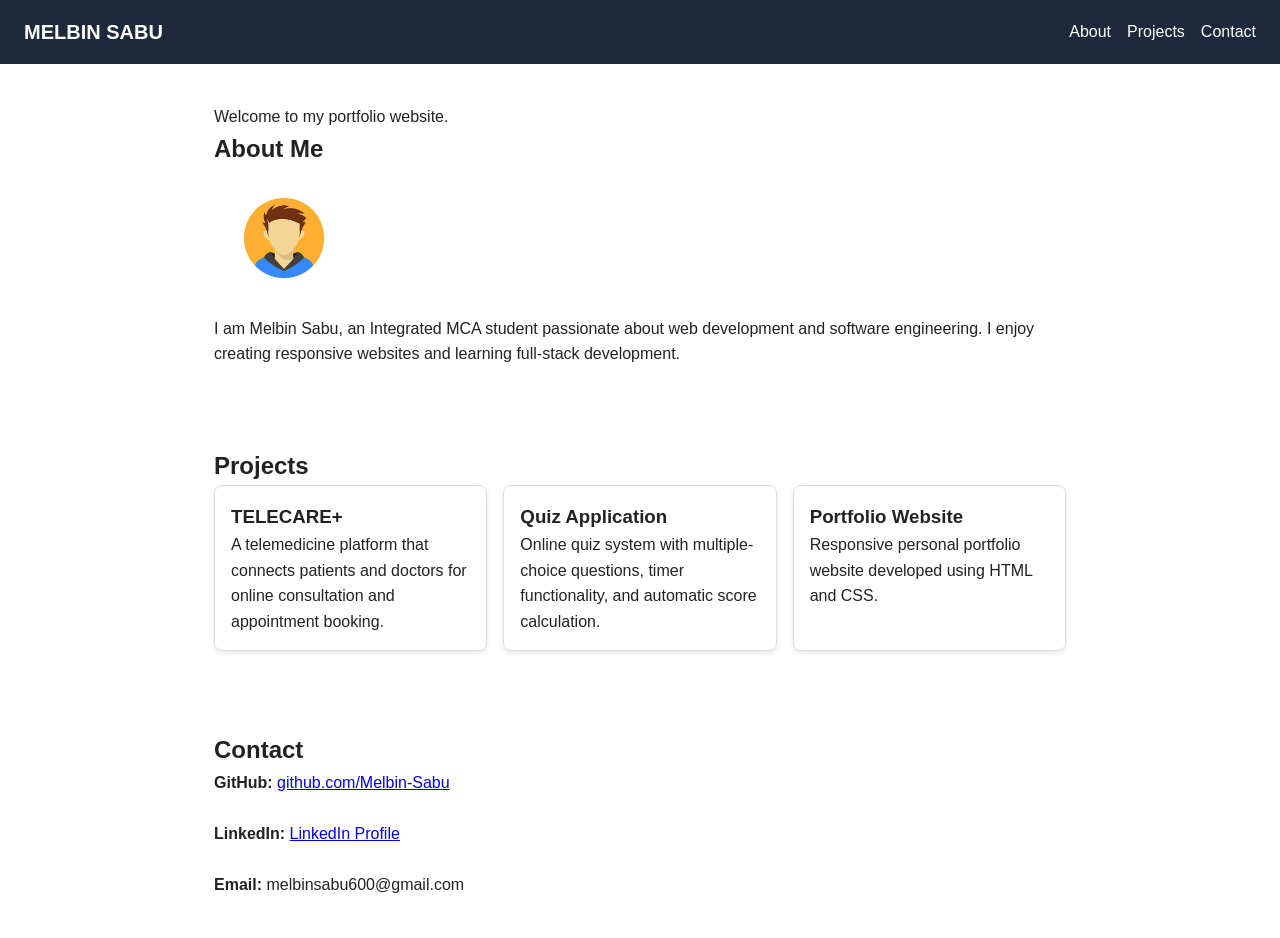
<file: index.html>
<!DOCTYPE html>
<html lang="en">
<head>
    <meta charset="UTF-8">
    <meta name="viewport" content="width=device-width, initial-scale=1.0">
    <title>Melbin Sabu Portfolio</title>

    <link rel="stylesheet" href="style.css">
</head>

<body>

    <!-- Navbar -->
     
    <header class="navbar">
        <h1 class="logo">MELBIN SABU</h1>

        <nav class="nav-links">
            <a href="#about">About</a>
            <a href="#projects">Projects</a>
            <a href="#contact">Contact</a>
        </nav>
    </header>

    <!-- About Section -->
    <section id="about" class="section">
        <p>Welcome to my portfolio website.</p>

        <h2>About Me</h2>

        <img src="photo.jpg"
             alt="Melbin Sabu"
             width="100"
             height="100"
             style="border-radius:50%; margin:20px ;">

        <p>
            I am Melbin Sabu, an Integrated MCA student passionate about
            web development and software engineering. I enjoy creating
            responsive websites and learning full-stack development.
        </p>

    </section>

    <!-- Projects Section -->
    <section id="projects" class="section">

        <h2>Projects</h2>

        <div class="cards">

            <div class="card">
                <h3>TELECARE+</h3>
                <p>
                    A telemedicine platform that connects patients and doctors
                    for online consultation and appointment booking.
                </p>
            </div>

            <div class="card">
                <h3>Quiz Application</h3>
                <p>
                    Online quiz system with multiple-choice questions,
                    timer functionality, and automatic score calculation.
                </p>
            </div>

            <div class="card">
                <h3>Portfolio Website</h3>
                <p>
                    Responsive personal portfolio website developed
                    using HTML and CSS.
                </p>
            </div>

        </div>

    </section>

    <!-- Contact Section -->
    <section id="contact" class="section">

        <h2>Contact</h2>

        <p>
            <strong>GitHub:</strong>
            <a href="https://github.com/Melbin-Sabu" target="_blank">
                github.com/Melbin-Sabu
            </a>
        </p>

        <br>

        <p>
            <strong>LinkedIn:</strong>
            <a href="https://www.linkedin.com/in/melbin-sabu-588348314/" target="_blank">
                LinkedIn Profile
            </a>
        </p>

        <br>

        <p>
            <strong>Email:</strong>
            melbinsabu600@gmail.com
        </p>

    </section>

</body>
</html>
</file>
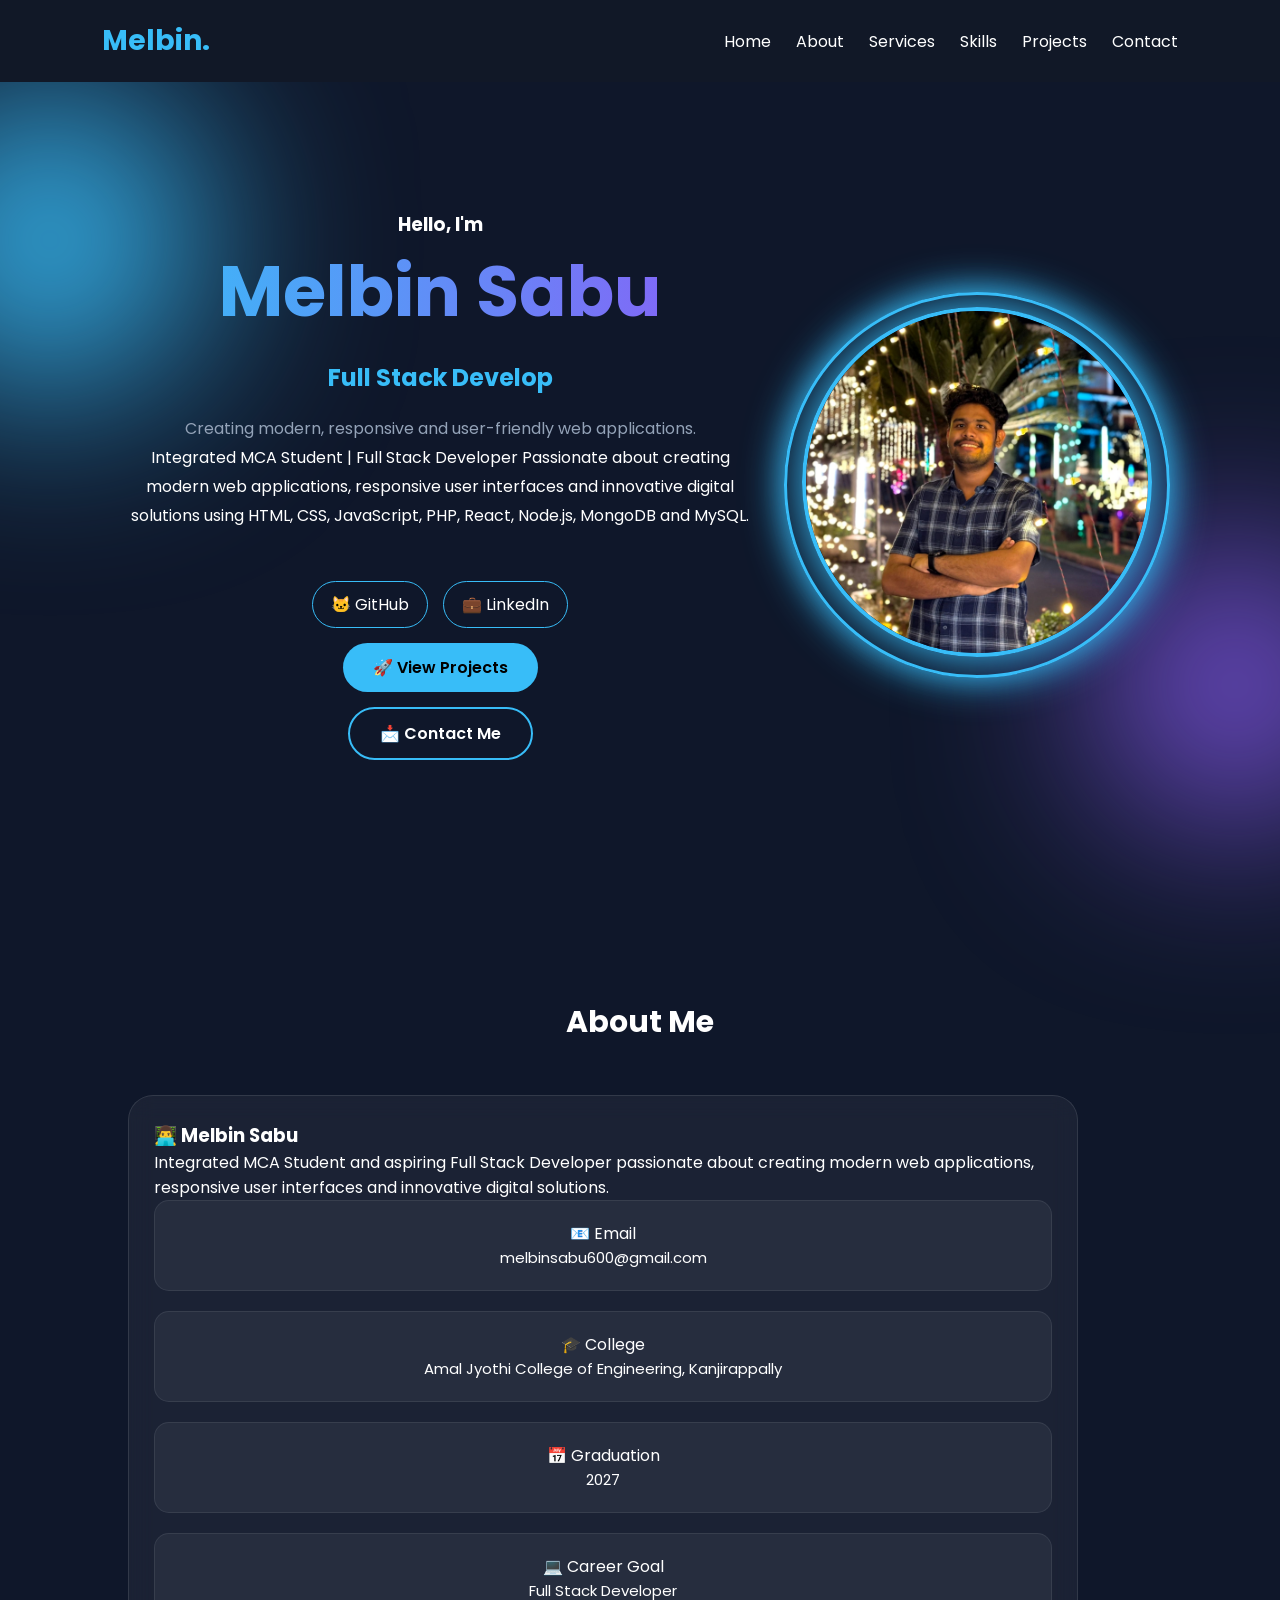
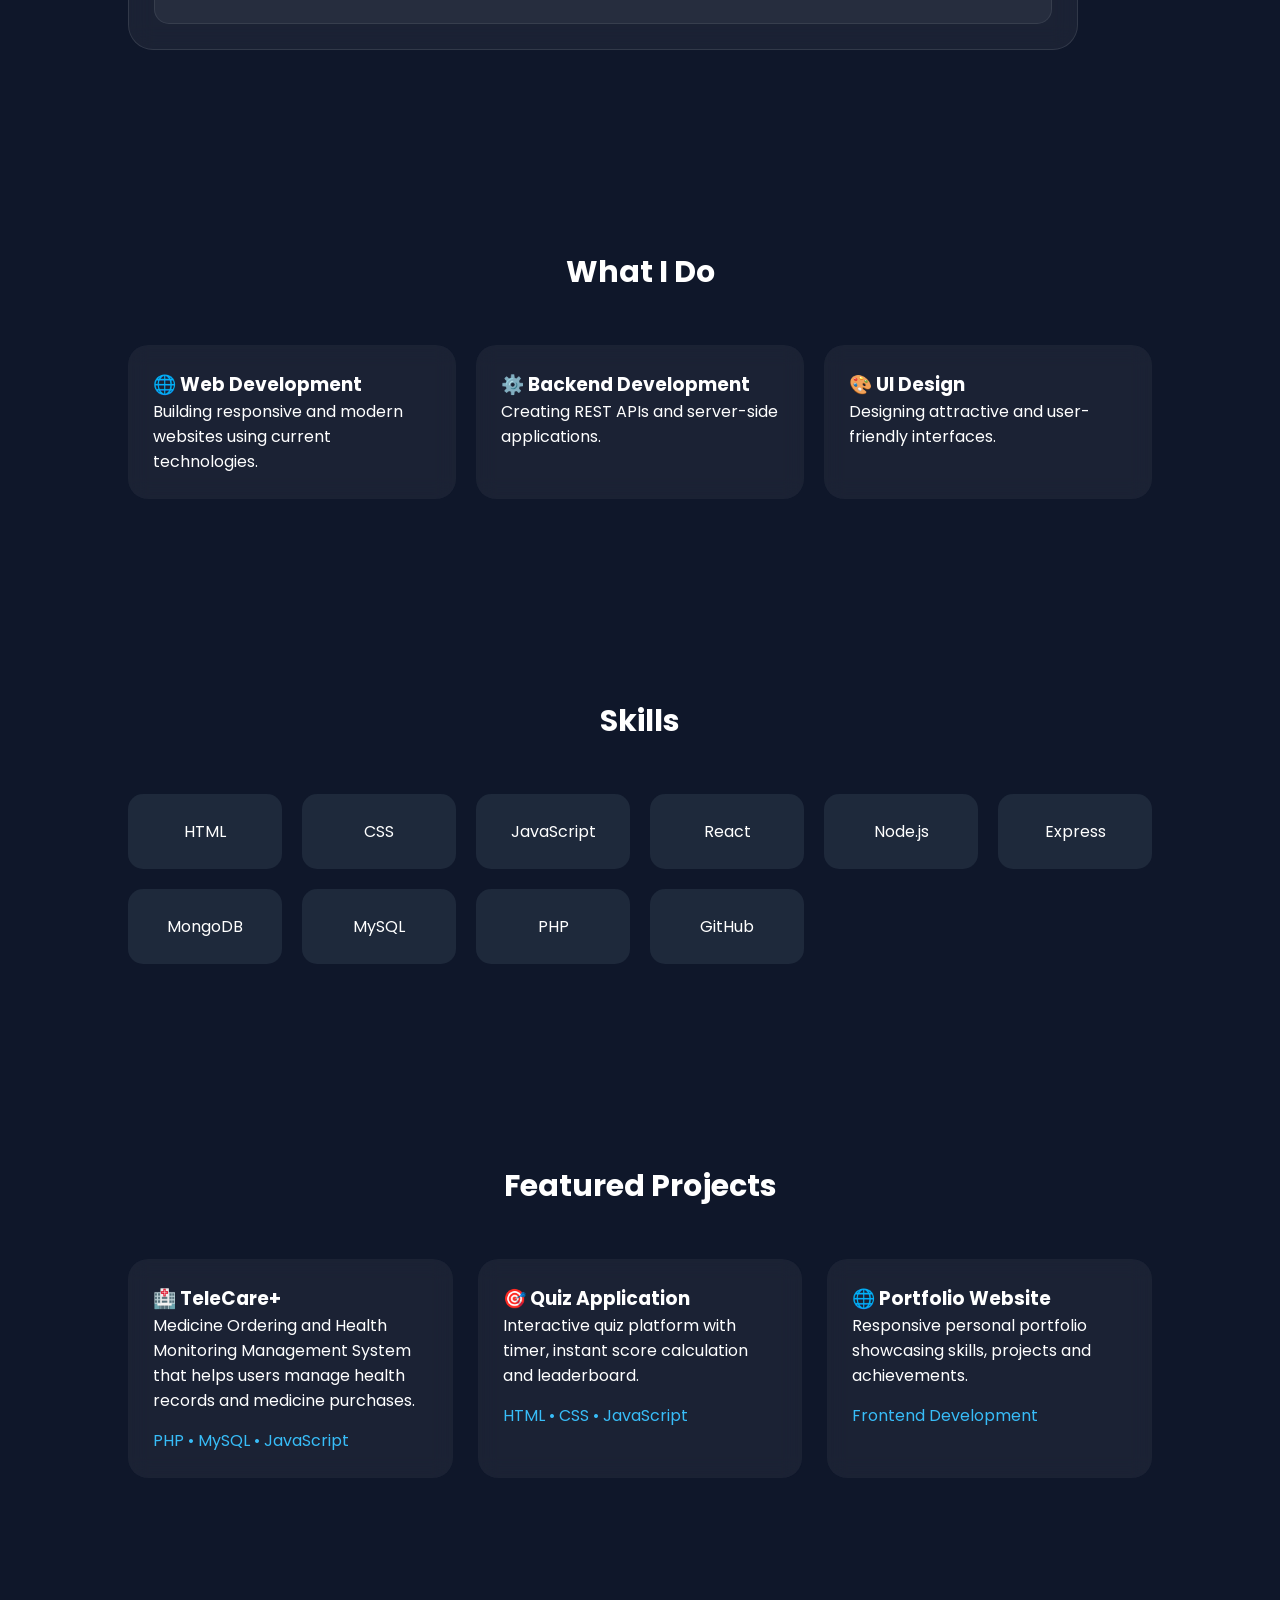
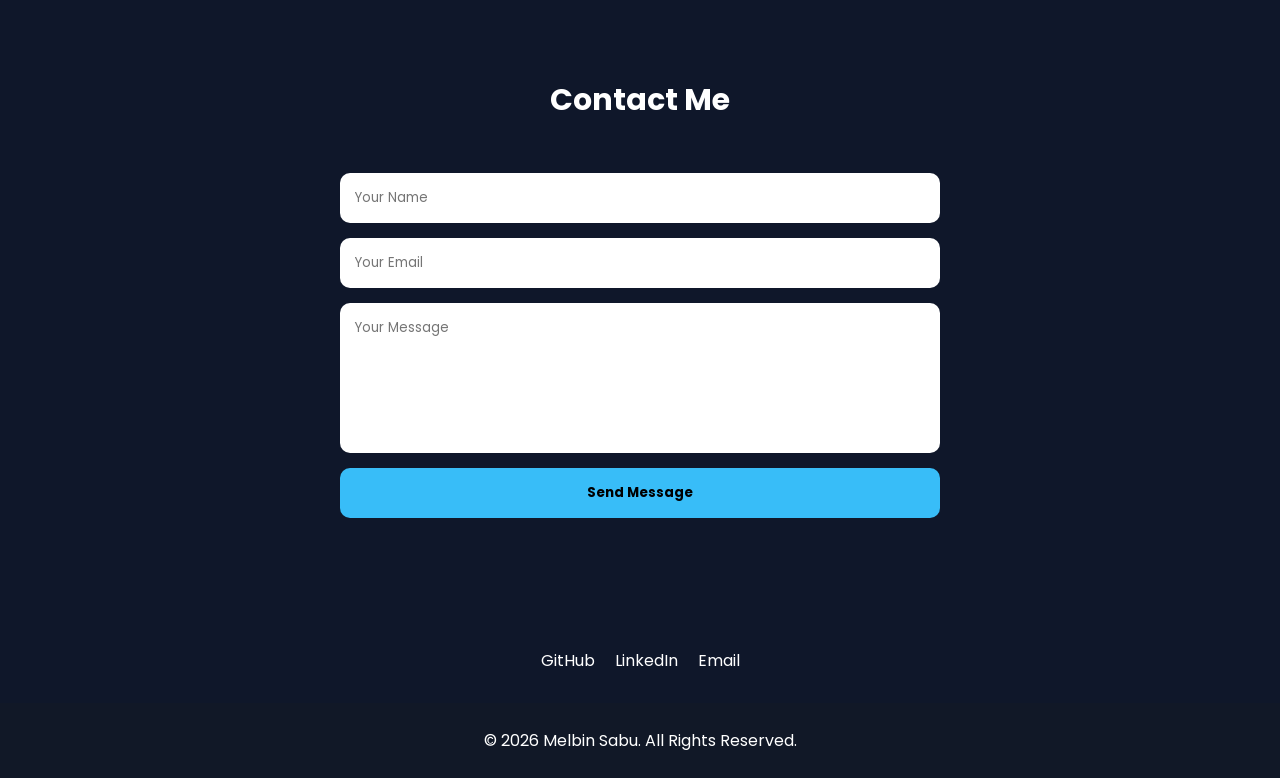
<file: Desktop/portfolio/index.html>
<!DOCTYPE html>
<html lang="en">
<head>
<meta charset="UTF-8">
<meta name="viewport" content="width=device-width, initial-scale=1.0">
<title>Melbin Sabu | Portfolio</title>

<link rel="stylesheet" href="style.css">

<link href="https://fonts.googleapis.com/css2?family=Poppins:wght@300;400;500;600;700&display=swap" rel="stylesheet">
</head>

<body>

<!-- Progress Bar -->
<div id="progress-bar"></div>

<!-- Floating Background -->
<div class="blob blob1"></div>
<div class="blob blob2"></div>

<header>
<nav>

<div class="logo">Melbin.</div>

<div class="menu-toggle" id="menu-toggle">
☰
</div>

<ul id="nav-links">
<li><a href="#home">Home</a></li>
<li><a href="#about">About</a></li>
<li><a href="#services">Services</a></li>
<li><a href="#skills">Skills</a></li>
<li><a href="#projects">Projects</a></li>
<li><a href="#contact">Contact</a></li>
</ul>

</nav>
</header>

<!-- HERO -->

<!-- HERO -->

<!-- HERO -->

<section id="home" class="hero">

<div class="hero-content">

<div class="hero-text">

<h3>Hello, I'm</h3>

<h1>Melbin Sabu</h1>

<h2><span class="typing"></span></h2>

<p class="tagline">
Creating modern, responsive and user-friendly web applications.
</p>

<p>
Integrated MCA Student | Full Stack Developer

Passionate about creating modern web applications,
responsive user interfaces and innovative digital
solutions using HTML, CSS, JavaScript, PHP,
React, Node.js, MongoDB and MySQL.
</p>

<div class="hero-buttons">
    <div class="hero-socials">

<a href="https://github.com/Melbin-Sabu" target="_blank">
🐱 GitHub
</a>

<a href="https://www.linkedin.com/in/melbin-sabu-588348314/" target="_blank">
💼 LinkedIn
</a>

</div>


<a href="#projects" class="btn">
🚀 View Projects
</a>

<a href="#contact" class="btn secondary">
📩 Contact Me
</a>

</div>

</div>

<div class="hero-image">
<img src="photo.jpeg" alt="Melbin Sabu">
</div>

</div>

</section>

<!-- ABOUT -->

<!-- ABOUT -->

<section id="about">

<h2 class="title">About Me</h2>

<div class="about-container">

<div class="about-card">

<h3>👨‍💻 Melbin Sabu</h3>

<p>
Integrated MCA Student and aspiring Full Stack Developer
passionate about creating modern web applications,
responsive user interfaces and innovative digital solutions.
</p>

<div class="about-details">

<div class="detail">
<span>📧 Email</span>
<p>melbinsabu600@gmail.com</p>
</div>

<div class="detail">
<span>🎓 College</span>
<p>Amal Jyothi College of Engineering, Kanjirappally</p>
</div>

<div class="detail">
<span>📅 Graduation</span>
<p>2027</p>
</div>

<div class="detail">
<span>💻 Career Goal</span>
<p>Full Stack Developer</p>
</div>

</div>

</div>

</div>

</section>

<!-- SERVICES -->

<section id="services">

<h2 class="title">What I Do</h2>

<div class="service-grid">

<div class="service-card">
<h3>🌐 Web Development</h3>
<p>
Building responsive and modern websites using
current technologies.
</p>
</div>

<div class="service-card">
<h3>⚙️ Backend Development</h3>
<p>
Creating REST APIs and server-side applications.
</p>
</div>

<div class="service-card">
<h3>🎨 UI Design</h3>
<p>
Designing attractive and user-friendly interfaces.
</p>
</div>

</div>

</section>

<!-- SKILLS -->

<section id="skills">

<h2 class="title">Skills</h2>

<div class="skills-grid">

<div class="skill">HTML</div>
<div class="skill">CSS</div>
<div class="skill">JavaScript</div>
<div class="skill">React</div>
<div class="skill">Node.js</div>
<div class="skill">Express</div>
<div class="skill">MongoDB</div>
<div class="skill">MySQL</div>
<div class="skill">PHP</div>
<div class="skill">GitHub</div>

</div>

</section>

<!-- PROJECTS -->

<section id="projects">

<h2 class="title">Featured Projects</h2>

<div class="project-grid">

<!-- TELECARE -->

<div class="project-card">

<h3>🏥 TeleCare+</h3>

<p>
Medicine Ordering and Health Monitoring
Management System that helps users manage
health records and medicine purchases.
</p>

<div class="tech">
PHP • MySQL • JavaScript
</div>



</div>

<!-- QUIZ -->

<div class="project-card">

<h3>🎯 Quiz Application</h3>

<p>
Interactive quiz platform with timer,
instant score calculation and leaderboard.
</p>

<div class="tech">
HTML • CSS • JavaScript
</div>



</div>

<!-- PORTFOLIO -->

<div class="project-card">

<h3>🌐 Portfolio Website</h3>

<p>
Responsive personal portfolio showcasing
skills, projects and achievements.
</p>

<div class="tech">
Frontend Development
</div>



</div>

</div>

</section>

<!-- CONTACT -->

<section id="contact">

<h2 class="title">Contact Me</h2>

<form>

<input
type="text"
placeholder="Your Name"
required
>

<input
type="email"
placeholder="Your Email"
required
>

<textarea
placeholder="Your Message"
required
></textarea>

<button type="submit">
Send Message
</button>

</form>

</section>

<!-- SOCIAL LINKS -->

<div class="socials">

<a href="https://github.com/Melbin-Sabu" target="_blank">
GitHub
</a>

<a href="https://www.linkedin.com/in/melbin-sabu-588348314/" target="_blank">
LinkedIn
</a>

<a href="mailto:yourmail@gmail.com">
Email
</a>

</div>

<footer>

<p>
© 2026 Melbin Sabu. All Rights Reserved.
</p>

</footer>

<script src="script.js"></script>

</body>
</html>
</file>
<file: style.css>
/* Reset */
*{
    margin:0;
    padding:0;
    box-sizing:border-box;
}

body{
    font-family:Arial, sans-serif;
    color:#222;
    line-height:1.6;
}

/* Navbar */
.navbar{
    display:flex;
    justify-content:space-between;
    align-items:center;
    padding:16px 24px;
    background:#1e293b;
    color:white;
}

.logo{
    font-size:20px;
    font-weight:bold;
}

/* Navigation */
nav{
    display:flex;
    gap:16px;
}

.navbar a{
    color:white;
    text-decoration:none;
}

/* Sections */
.section{
    padding:40px 24px;
    max-width:900px;
    margin:0 auto;
}

/* Cards */
.cards{
    display:flex;
    gap:16px;
    flex-wrap:wrap;
}

.card{
    flex:1 1 200px;
    border:1px solid #ddd;
    border-radius:8px;
    padding:16px;
    box-shadow:0 2px 5px rgba(0,0,0,0.1);
}

/* Mobile Responsive */
@media (max-width:600px){

    .navbar{
        flex-direction:column;
        align-items:center;
        text-align:center;
    }

    nav{
        margin-top:10px;
        gap:12px;
        justify-content:center;
        flex-wrap:wrap;
    }

    .logo{
        margin-bottom:10px;
    }

    .section{
        padding:30px 16px;
    }
}
</file>
<file: Desktop/portfolio/style.css>
*{
margin:0;
padding:0;
box-sizing:border-box;
font-family:'Poppins',sans-serif;
scroll-behavior:smooth;
}

body{
background:#0f172a;
color:white;
overflow-x:hidden;
}

/* Progress Bar */

#progress-bar{
position:fixed;
top:0;
left:0;
width:0%;
height:4px;
background:#38bdf8;
z-index:9999;
}

/* Floating Background */

.blob{
position:fixed;
border-radius:50%;
filter:blur(100px);
z-index:-1;
animation:float 8s infinite ease-in-out;
}

.blob1{
width:300px;
height:300px;
background:#38bdf8;
top:10%;
left:-100px;
}

.blob2{
width:250px;
height:250px;
background:#8b5cf6;
bottom:10%;
right:-80px;
}

@keyframes float{
0%{transform:translateY(0);}
50%{transform:translateY(-40px);}
100%{transform:translateY(0);}
}

/* Header */

header{
position:fixed;
top:0;
width:100%;
padding:20px 8%;
background:#111827;
z-index:1000;
}

nav{
display:flex;
justify-content:space-between;
align-items:center;
}

.logo{
font-size:28px;
font-weight:700;
color:#38bdf8;
animation:pulse 2s infinite;
}

/* ADD HERE */

.menu-toggle{
display:none;
font-size:30px;
cursor:pointer;
color:white;
}

@keyframes pulse{
0%{
text-shadow:0 0 5px #38bdf8;
}
50%{
text-shadow:0 0 20px #38bdf8;
}
100%{
text-shadow:0 0 5px #38bdf8;
}
}

nav ul{
display:flex;
list-style:none;
}

nav ul li{
margin-left:25px;
}

nav ul li a{
text-decoration:none;
color:white;
transition:.3s;
}

nav ul li a:hover{
color:#38bdf8;
}

/* Hero */

.hero{
min-height:100vh;
display:flex;
justify-content:center;
align-items:center;
text-align:center;
padding:120px 10% 50px;
}
.hero-content{
display:flex;
justify-content:space-between;
align-items:center;
gap:50px;
width:100%;
}

.hero-image{
position:relative;
}

.hero-image img{
width:350px;
height:350px;
object-fit:cover;
border-radius:50%;
border:4px solid #38bdf8;
box-shadow:0 0 40px #38bdf8;
animation:floatImage 4s ease-in-out infinite;
}

.hero-image::before{
content:"";
position:absolute;
width:380px;
height:380px;
border-radius:50%;
border:3px solid #38bdf8;
top:50%;
left:50%;
transform:translate(-50%,-50%);
box-shadow:0 0 40px #38bdf8;
z-index:-1;
}

@keyframes floatImage{
0%{
transform:translateY(0);
}
50%{
transform:translateY(-15px);
}
100%{
transform:translateY(0);
}
}

.hero-text h1{
font-size:clamp(40px,8vw,70px);

background:linear-gradient(
90deg,
#38bdf8,
#8b5cf6,
#38bdf8
);

background-size:200%;

-webkit-background-clip:text;
-webkit-text-fill-color:transparent;

animation:gradientMove 4s linear infinite;
}

@keyframes gradientMove{
0%{
background-position:0%;
}
100%{
background-position:200%;
}
}

.hero-text h2{
margin:15px 0;
height:40px;
}

.typing{
color:#38bdf8;
}

.tagline{
color:#94a3b8;
margin-bottom:20px;
}

.hero-text p{
max-width:700px;
line-height:1.8;
margin:auto;
}

.hero-buttons{
margin-top:30px;
}
.hero-socials{
margin-top:20px;
display:flex;
justify-content:center;
gap:15px;
flex-wrap:wrap;
}

.hero-socials a{
text-decoration:none;
color:white;
padding:10px 18px;
border:1px solid #38bdf8;
border-radius:25px;
transition:.3s;
}

.hero-socials a:hover{
background:#38bdf8;
color:black;
}

/* Buttons */

.btn{
display:inline-block;
padding:12px 30px;
background:#38bdf8;
color:black;
font-weight:600;
text-decoration:none;
border-radius:30px;
position:relative;
overflow:hidden;
}

.btn::before{
content:"";
position:absolute;
width:50px;
height:200%;
background:rgba(255,255,255,.3);
top:-50%;
left:-100px;
transform:rotate(20deg);
transition:.7s;
}

.btn:hover::before{
left:250%;
}

.secondary{
background:transparent;
border:2px solid #38bdf8;
color:white;
margin-left:10px;
}

/* Sections */

section{
padding:100px 10%;
}

.title{
text-align:center;
font-size:40px;
margin-bottom:50px;
}

/* About */

.```css
/* =========================
   ABOUT SECTION
========================= */

.about-container{
display:flex;
justify-content:center;
align-items:center;
}

.about-card{
width:100%;
max-width:950px;
background:rgba(255,255,255,0.05);
backdrop-filter:blur(12px);
border:1px solid rgba(255,255,255,0.1);
padding:40px;
border-radius:25px;
transition:0.4s;
}

.about-card:hover{
transform:translateY(-10px);
box-shadow:0 0 25px rgba(56,189,248,0.35);
}

.about-header{
text-align:center;
margin-bottom:25px;
}

.about-header h3{
font-size:32px;
color:#38bdf8;
margin-bottom:10px;
}

.about-role{
font-size:18px;
color:#94a3b8;
}

.about-description{
text-align:center;
line-height:1.8;
color:#d1d5db;
margin-bottom:30px;
}

.about-details{
display:grid;
grid-template-columns:repeat(auto-fit,minmax(220px,1fr));
gap:20px;
}

.detail{
background:rgba(255,255,255,0.05);
padding:20px;
border-radius:15px;
text-align:center;
transition:0.3s;
border:1px solid rgba(255,255,255,0.08);
}

.detail:hover{
background:rgba(56,189,248,0.15);
transform:translateY(-5px);
}

.detail h4{
color:#38bdf8;
margin-bottom:10px;
font-size:18px;
}

.detail p{
color:white;
font-size:15px;
line-height:1.6;
}

/* Mobile Responsive */

@media(max-width:768px){

.menu-toggle{
display:block;
}

#nav-links{
display:none;
flex-direction:column;
width:100%;
text-align:center;
margin-top:15px;
}

#nav-links.active{
display:flex;
}

.menu-toggle{
display:block;
position:absolute;
left:15px;
top:50%;
transform:translateY(-50%);
font-size:32px;
cursor:pointer;
}

nav{
position:relative;
}

.logo{
margin:0 auto;
}

nav ul li{
margin:12px 0;
}

/* ADD THIS BELOW */

.hero-content{
flex-direction:column-reverse;
gap:30px;
}

.hero-image img{
width:220px;
height:220px;
border-radius:50%;
border:4px solid #38bdf8;
box-shadow:
0 0 15px #38bdf8,
0 0 30px #38bdf8,
0 0 45px #38bdf8;
}
.hero-image::before{
width:240px;
height:240px;
}

.hero{
padding-top:180px;
padding-left:5%;
padding-right:5%;
height:auto;
}

.hero-text h1{
font-size:38px;
}

.hero-text h2{
font-size:24px;
}

.hero-text p{
font-size:15px;
}

/* END */

}

.hero-buttons{
display:flex;
flex-direction:column;
align-items:center;
gap:15px;
}

.secondary{
margin-left:0;
}

.about-card{
padding:25px;
}

.about-header h3{
font-size:24px;
}

.about-role{
font-size:16px;
}

.about-details{
grid-template-columns:1fr;
}

.stats{
grid-template-columns:1fr;
}

.service-grid{
grid-template-columns:1fr;
}

.skills-grid{
grid-template-columns:repeat(2,1fr);
}

.project-grid{
grid-template-columns:1fr;
}

form{
width:100%;
}

.socials{
flex-wrap:wrap;
gap:15px;
}

.title{
font-size:30px;
}

}


/* Stats */

.stats{
display:grid;
grid-template-columns:repeat(auto-fit,minmax(200px,1fr));
gap:20px;
}

.stat-card{
background:rgba(255,255,255,.05);
backdrop-filter:blur(10px);
padding:30px;
border-radius:20px;
text-align:center;
transition:.3s;
}

.stat-card:hover{
transform:translateY(-10px);
}

.stat-card h2{
color:#38bdf8;
}

/* Services */

.service-grid{
display:grid;
grid-template-columns:repeat(auto-fit,minmax(250px,1fr));
gap:20px;
}

.service-card{
background:rgba(255,255,255,.05);
backdrop-filter:blur(10px);
padding:25px;
border-radius:20px;
transition:.3s;
}

.service-card:hover{
transform:translateY(-10px);
}

/* Skills */

.skills-grid{
display:grid;
grid-template-columns:repeat(auto-fit,minmax(150px,1fr));
gap:20px;
}

.skill{
background:#1e293b;
padding:25px;
border-radius:15px;
text-align:center;
transition:.3s;
}

.skill:hover{
background:#38bdf8;
color:black;
transform:translateY(-8px) scale(1.08);
}

/* Projects */

.project-grid{
display:grid;
grid-template-columns:repeat(auto-fit,minmax(280px,1fr));
gap:25px;
}

.project-card{
background:rgba(255,255,255,.05);
backdrop-filter:blur(10px);
padding:25px;
border-radius:20px;
transition:.4s;
}

.project-card:hover{
box-shadow:0 0 20px #38bdf8;
}

.tech{
margin-top:15px;
color:#38bdf8;
}

.project-btns{
margin-top:20px;
}

.project-btns a{
text-decoration:none;
padding:8px 15px;
background:#38bdf8;
color:black;
border-radius:20px;
margin-right:10px;
font-weight:600;
}

/* Contact */

form{
max-width:600px;
margin:auto;
display:flex;
flex-direction:column;
gap:15px;
}

input,
textarea{
padding:15px;
border:none;
border-radius:10px;
outline:none;
}

textarea{
height:150px;
resize:none;
}

button{
padding:15px;
background:#38bdf8;
border:none;
border-radius:10px;
font-weight:bold;
cursor:pointer;
}

/* Social */

.socials{
display:flex;
justify-content:center;
gap:20px;
padding:30px;
}

.socials a{
color:white;
text-decoration:none;
}

.socials a:hover{
color:#38bdf8;
}

/* Footer */

footer{
background:#111827;
padding:25px;
text-align:center;
}

/* Scroll Animation */

.hidden{
opacity:0;
transform:translateY(50px);
transition:all 1s ease;
}

.show{
opacity:1;
transform:translateY(0);
}

@media(max-width:768px){

.hero-text h1{
font-size:45px;
}

nav{
flex-direction:column;
}

nav ul{
margin-top:10px;
flex-wrap:wrap;
justify-content:center;
}
}
</file>
